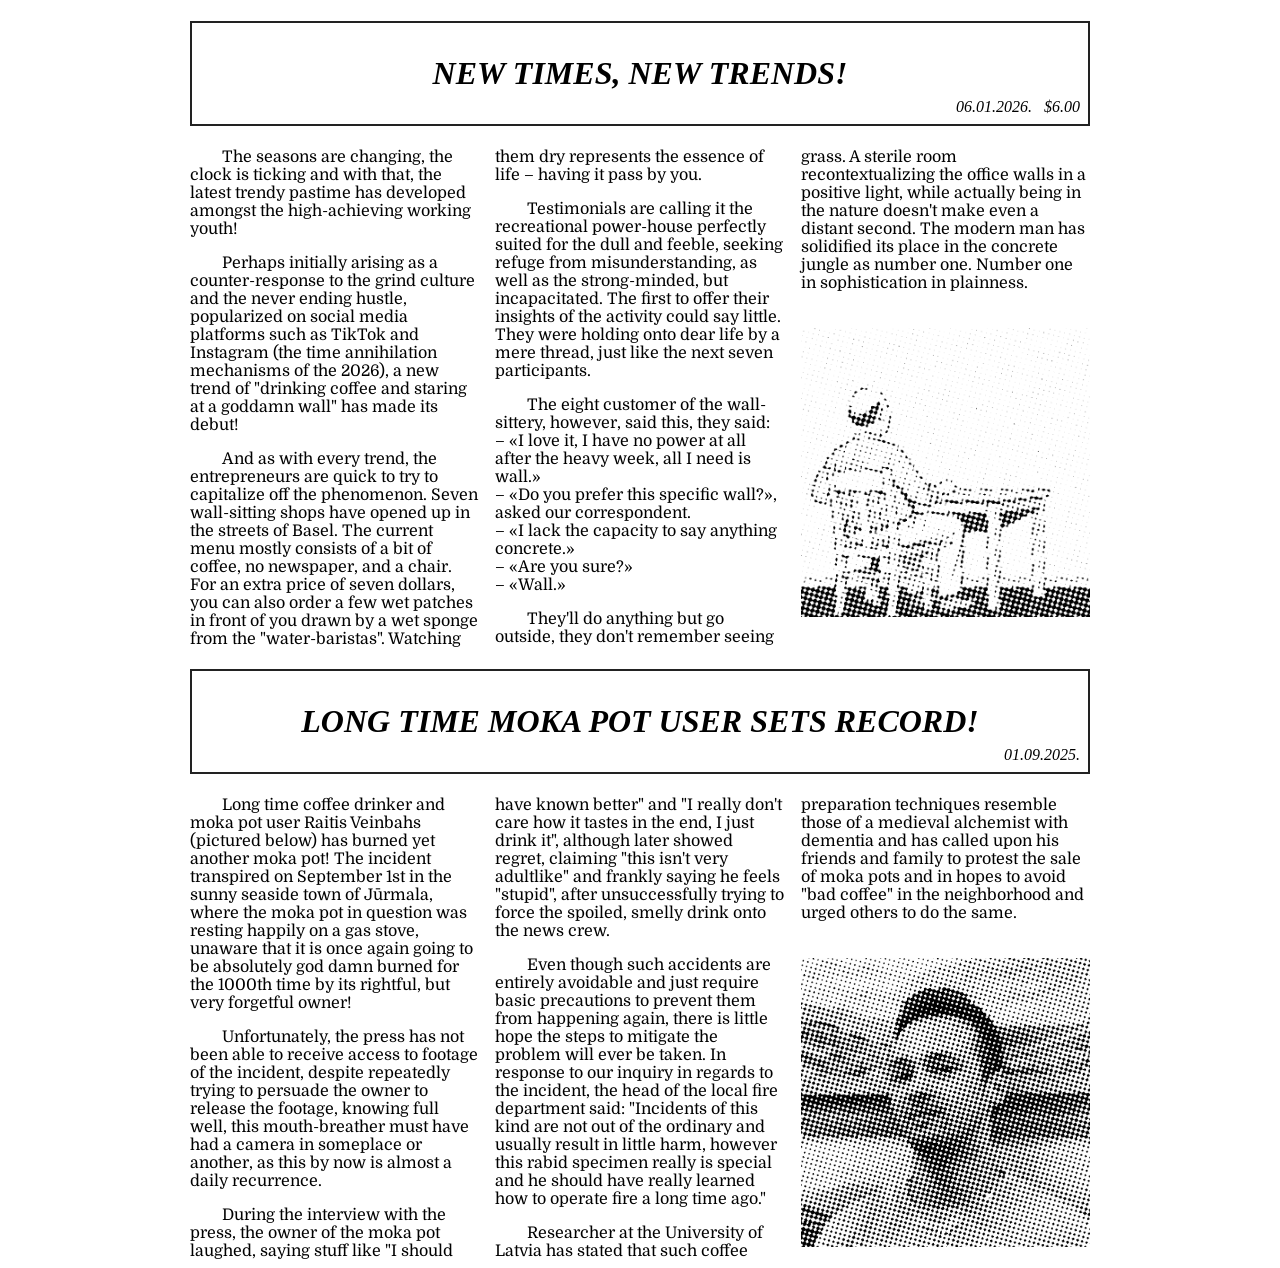
<file: index.html>
<!DOCTYPE html>
<html lang="en">
<head>
  <meta charset="UTF-8" />
  <meta name="viewport" content="width=device-width, initial-scale=1.0" />
  <meta name="description" content="Raitis Veinbahs">
  <title>raitis.veinbahs.lv</title>

  <link rel="preconnect" href="https://fonts.googleapis.com">
  <link rel="preconnect" href="https://fonts.gstatic.com" crossorigin>
  <link href="https://fonts.googleapis.com/css2?family=Domine:wght@400..700&family=Old+Standard+TT:ital,wght@0,400;0,700;1,400&display=swap" rel="stylesheet">

  <style>
    article { max-width: 900px; margin: auto; }

    .header { position: relative; font-size: 2em; margin: 0.67em 0; font-family: "Old Standard TT", serif; font-style: italic; text-align: center; text-transform: uppercase; border: 2px solid #222; }
    .header h1 { font-size: 2rem; margin: 0; padding: 1em; }
    .header sub { position: absolute; right: 0.5em; bottom: 0.5em; font-size: 1rem; }
    img { width: 100%; height: auto; padding-top: 20px; bottom: 0; }
    .text { column-count: 3; font-family: "Domine", serif; font-optical-sizing: auto; clear: both; }
    .text p:first-child { margin-top: 0; }
    p { text-indent: 2em; }

    @media (max-width: 900px) { .text { column-count: 2; } }
    @media (max-width: 500px) { .text { column-count: 1; } }
  </style>
</head>
<body>
  <article>
    <div class="header">
      <h1>New times, new trends!</h1>

      <sub>06.01.2026. &nbsp; $6.00</sub>
    </div>
    <div class="text">
      <p>
        The seasons are changing, the clock is ticking and with that, the latest trendy pastime has developed amongst the high-achieving working youth!
      </p>

      <p>
        Perhaps initially arising as a counter-response to the grind culture and the never ending hustle,
        popularized on social media platforms such as TikTok and Instagram (the time annihilation mechanisms of the 2026),
        a new trend of "drinking coffee and staring at a goddamn wall" has made its debut!
      </p>

      <p>
        And as with every trend, the entrepreneurs are quick to try to capitalize off the phenomenon.
        Seven wall-sitting shops have opened up in the streets of Basel.
        The current menu mostly consists of a bit of coffee, no newspaper, and a chair.
        For an extra price of seven dollars, you can also order a few wet patches in front of you drawn by a wet sponge from the "water-baristas".
        Watching them dry represents the essence of life – having it pass by you.
      </p>

      <p>
        Testimonials are calling it the recreational power-house perfectly suited for the dull and feeble, seeking refuge from misunderstanding,
        as well as the strong-minded, but incapacitated.
        The first to offer their insights of the activity could say little. They were holding onto dear life by a mere thread, just like the next seven participants.
      </p>

      <p>
        The eight customer of the wall-sittery, however, said this, they said: <br>
        – «I love it, I have no power at all after the heavy week, all I need is wall.» <br>
        – «Do you prefer this specific wall?», asked our correspondent. <br>
        – «I lack the capacity to say anything concrete.» <br>
        – «Are you sure?» <br>
        – «Wall.» <br>
      </p>

      <p>
        They'll do anything but go outside, they don't remember seeing grass.
        A sterile room recontextualizing the office walls in a positive light, while actually being in the nature doesn't make even a distant second.
        The modern man has solidified its place in the concrete jungle as number one. Number one in sophistication in plainness.
      </p>

      <img src="wall.png">
    </div>
  </article>

  <article>
    <div class="header">
      <h1>Long time moka pot user sets record!</h1>
      <sub>01.09.2025.</sub>
    </div>
    <div class="text">
      <p>
        Long time coffee drinker and moka pot user Raitis Veinbahs (pictured below) has burned yet another moka pot!
        The incident transpired on September 1st in the sunny seaside town of Jūrmala,
        where the moka pot in question was resting happily on a gas stove,
        unaware that it is once again going to be absolutely god damn burned for the 1000th time by its rightful,
        but very forgetful owner!
      </p>

      <p>
        Unfortunately, the press has not been able to receive access to footage of the incident,
        despite repeatedly trying to persuade the owner to release the footage, knowing full well,
        this mouth-breather must have had a camera in someplace or another, as this by now is almost a daily recurrence.
      </p>

      <p>
        During the interview with the press, the owner of the moka pot laughed, saying stuff like "I should have known better"
        and "I really don't care how it tastes in the end, I just drink it",
        although later showed regret, claiming "this isn't very adultlike" and frankly saying he feels "stupid",
        after unsuccessfully trying to force the spoiled, smelly drink onto the news crew.
      </p>

      <p>
        Even though such accidents are entirely avoidable and just require basic precautions to prevent them from happening again,
        there is little hope the steps to mitigate the problem will ever be taken.
        In response to our inquiry in regards to the incident, the head of the local fire department said:
        "Incidents of this kind are not out of the ordinary and usually result in little harm,
        however this rabid specimen really is special and he should have really learned how to operate fire a long time ago."
      </p>

      <p>
        Researcher at the University of Latvia has stated that such coffee preparation techniques resemble those of a medieval alchemist with dementia
        and has called upon his friends and family to protest the sale of moka pots and in hopes to avoid "bad coffee" in the neighborhood and urged
        others to do the same.
      </p>

      <img src="raitis.jpg">
    </div>
  </article>

  <script async src="https://www.googletagmanager.com/gtag/js?id=G-TPBQL2ZBYV"></script>
  <script>window.dataLayer = window.dataLayer || []; function gtag(){dataLayer.push(arguments);} gtag('js', new Date()); gtag('config', 'G-TPBQL2ZBYV');</script>
</body>
</html>
</file>
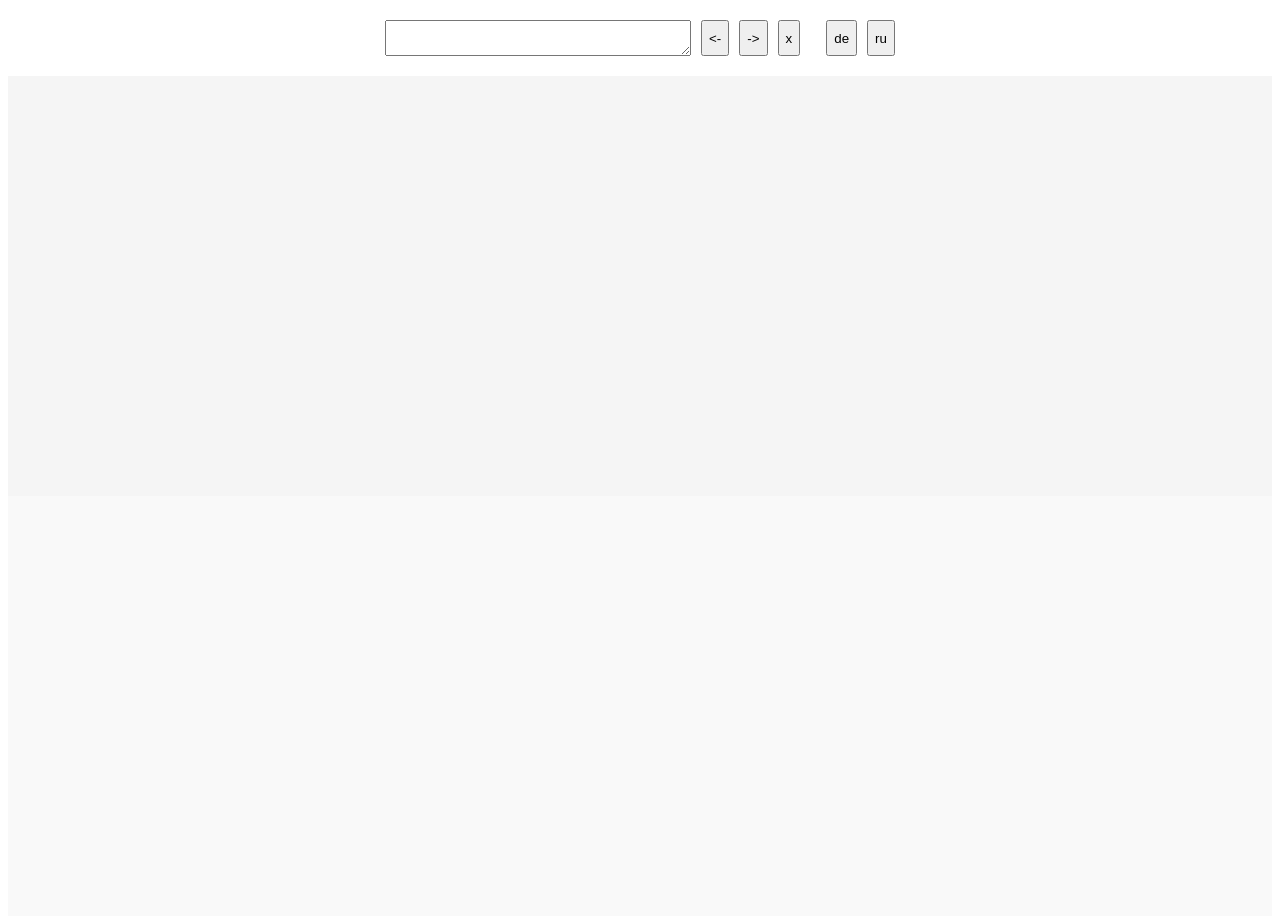
<file: dual-dictionary/index.html>
<!DOCTYPE html>
<meta charset="utf-8">
<script>
  function arrayRotate(arr, count) {
    const len = arr.length
    arr.push(...arr.splice(0, (-count % len + len) % len))
    return arr
  }

  //

  // const activeIndex = 0 // .at(activeIndex)
  const activeIndex = -1 // .at(activeIndex)

  let counter = 0
  function wordChange() {
    counter += 1
    const lastCounter = counter

    setTimeout(() => { if (lastCounter == counter) applyWord() }, 300)
  }

  function getLanguage() {
    return (new URLSearchParams(window.location.search)).get("lang") || "de"
  }

  function setAnchor(anchor) {
    location.href = "#" + anchor
  }

  function getWords() {
    const words = document.querySelector(".word").value.split(/\n/)
    return words.filter(word => word.length > 0)
  }

  function setWord(word) {
    document.querySelector(".word").value = word
  }

  function applyWord() {
    const en = document.querySelector(".en")
    const de = document.querySelector(".de")
    const count = document.querySelector(".count")

    const words = getWords()
    const wordsEnc = words.map(word => encodeURI(word))
    const wordEnc = (wordsEnc || ['']).at(activeIndex)

    count.innerText = words.length

    // console.log(`words: ${words} // wordsEnc: ${wordsEnc} // wordEnc: ${wordEnc}`)

    if (wordEnc) {
      en.src = `https://en.wiktionary.org/wiki/${wordEnc}#German`
      de.src = `https://${getLanguage()}.wiktionary.org/wiki/${wordEnc}#${wordEnc}_(Deutsch)`
    } else {
      en.src = `about:blank`
      de.src = `about:blank`
    }

    setAnchor(wordsEnc.join('-'))
  }

  const useAnchor = (event) => {
    if (location.hash.length > 2) {
      const anchor = location.hash.substr(1)
      setWord(decodeURI(anchor).replaceAll('-', '\n'))
      applyWord()
    }
  }

  const rotateWord = (direction) => {
    setWord(arrayRotate(getWords(), direction).join('\n'))
    applyWord()
  }

  const destroyWord = () => {
    const newWords = [...getWords()]
    newWords.splice(activeIndex, 1)
    setWord(newWords.join('\n'))
    applyWord()
  }

  const setLanguage = (language) => {
    const url = new URL(window.location)
    url.searchParams.set('lang', language)
    window.history.pushState({}, '', url)
    applyWord()
  }

  addEventListener("DOMContentLoaded", useAnchor)
  addEventListener("hashchange", useAnchor)
</script>
<style>
  body { margin-top: 0; }
  .container { display: flex; height: calc(100vh - 60px); flex-direction: column; }

  .ui { display: flex; flex-direction: row; justify-content: center; padding: 20px 0; }
  .word { display: block; width: 300px; font-family: sans-serif; }
  .button { display: block; margin: 0 0 0 10px; }

  .en, .de { flex-grow: 1; border: 0; }
  .en { background: #f5f5f5; }
  .de { background: #f9f9f9; }

  .count { margin: 0.5em 0 0 1em; }
</style>
<body>
  <div class="ui">
    <textarea class="word" type="text" onkeyup="wordChange()" rows=2></textarea>
    <button class="button" onclick="rotateWord(1)"><-</button>
    <button class="button" onclick="rotateWord(-1)">-></button>
    <button class="button" onclick="destroyWord()">x</button>
    <span class="count"></span>
    <button class="button" onclick="setLanguage('de')">de</button>
    <button class="button" onclick="setLanguage('ru')">ru</button>
  </div>

  <div class="container">
    <iframe class="en"></iframe>
    <iframe class="de"></iframe>
  </div>
</body>
</file>
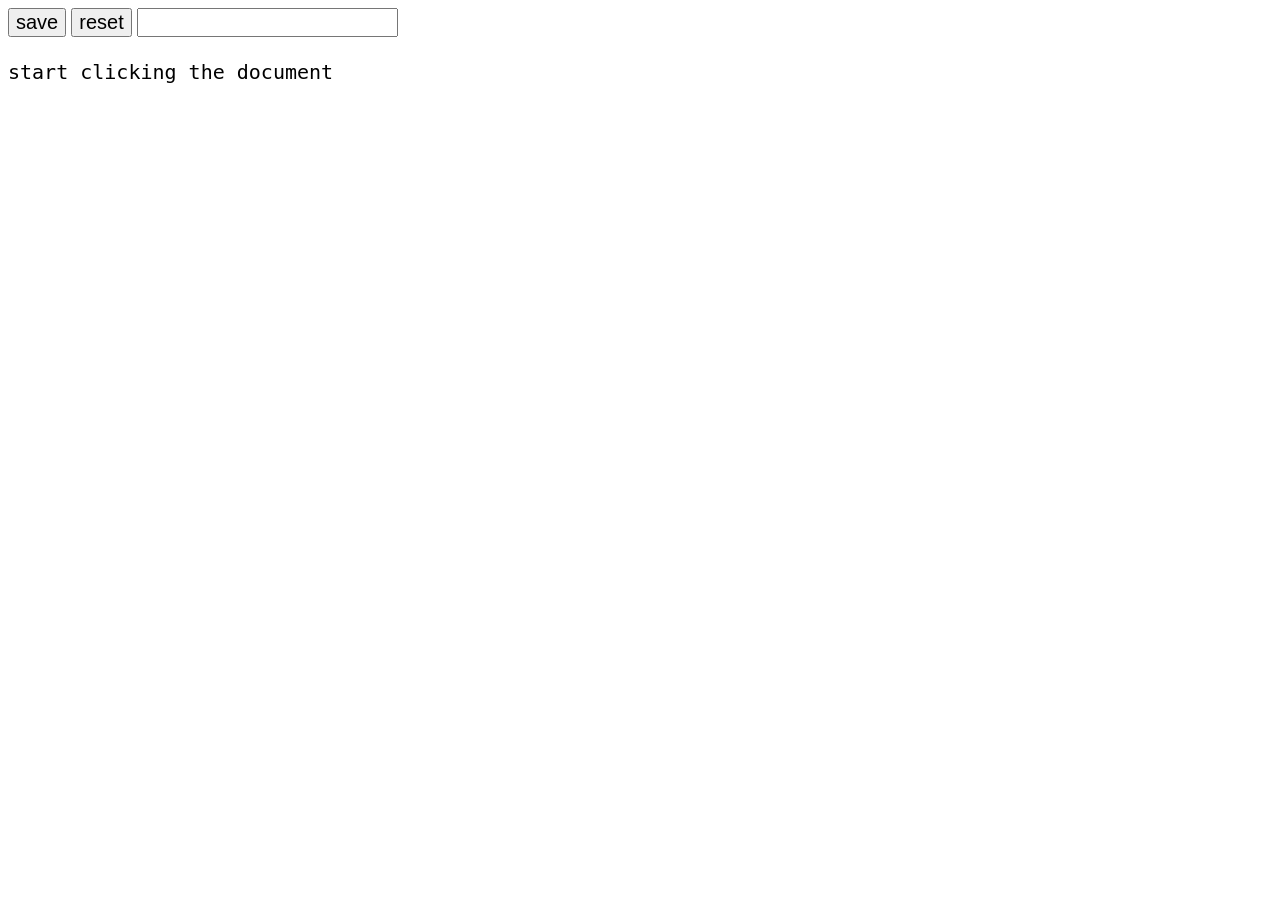
<file: gait/index.html>
<!DOCTYPE html>
<html lang="en">
<head>
<meta charset="utf-8" />
<meta name="viewport" content="width=device-width,initial-scale=1" />
<title>Measure Intervals</title>
<style>
* { font-size: 20px; }
.wrap div { flex-grow: 1; }
.times { font-family: monospace; }
.stats { font-family: monospace; }
::selection { background: transparent; }
</style>
</head>
<body>
  <button onclick="save(event)">save</button>
  <button onclick="reset(event)">reset</button>
  <input class="input" />
  <br>
  <br>
  <div class="wrap">
    <div class="times"></div>
    <div class="stats"></div>
  </div>

  <script>
    const players = []

    var clicks = []
    var last = null

    var times = document.querySelector('.times')
    var stats = document.querySelector('.stats')
    var input = document.querySelector('.input')

    function save(e) {
      e.stopPropagation()
      players.push(`${input.value || `person ${players.length + 1}`}: ${calc()}`)
      clicks = []
      input.value = ''
      last = null
      render()
    }

    function reset(e) {
      e.stopPropagation()
      clicks = []
      last = null
      render()
    }

    function now() {
      return roundN(new Date().getTime() / 1000, 3)
    }

    function roundN(n, r) {
      var c = Math.pow(10, r)
      return Math.round(n * c) / c
    }

    function avg(x) {
      return x.reduce((a,b) => a + b, 0) / x.length
    }

    function middlePointPercDiff(a, b) {
      if (a === NaN || b === NaN) return ``

      return roundN((a - b) / ((a + b) / 2) * 100, 1)
    }

    function calc() {
      if (players.length != 0 && last == null) return `-`
      if (players.length != 0 && last != null && clicks.length == 0) return `one more`
      if (clicks.length == 0 && players.length != 0) return ``
      if (clicks.length == 0) return `start clicking the document`

      const left = clicks.filter((_, idx) => idx % 2 == 0)
      const right = clicks.filter((_, idx) => idx % 2 == 1)

      const lavg = roundN(avg(left), 3)
      const ravg = roundN(avg(right), 3)
      const perc = middlePointPercDiff(lavg, ravg)

      return `left ${lavg}, right ${ravg}, ${Math.abs(middlePointPercDiff(lavg, ravg))}%`
    }

    function render() {
      stats.innerHTML = `${players.concat([calc()]).join('<br>')}`
    }

    function click(e) {
      if (e.target.tagName != 'HTML') return

      if (last) clicks.push(now() - last)
      last = now()
      render()
    }

    document.querySelector('html').addEventListener('click', click)
    document.addEventListener('DOMContentLoaded', _ => render())
  </script>
</body>
</html>
</file>
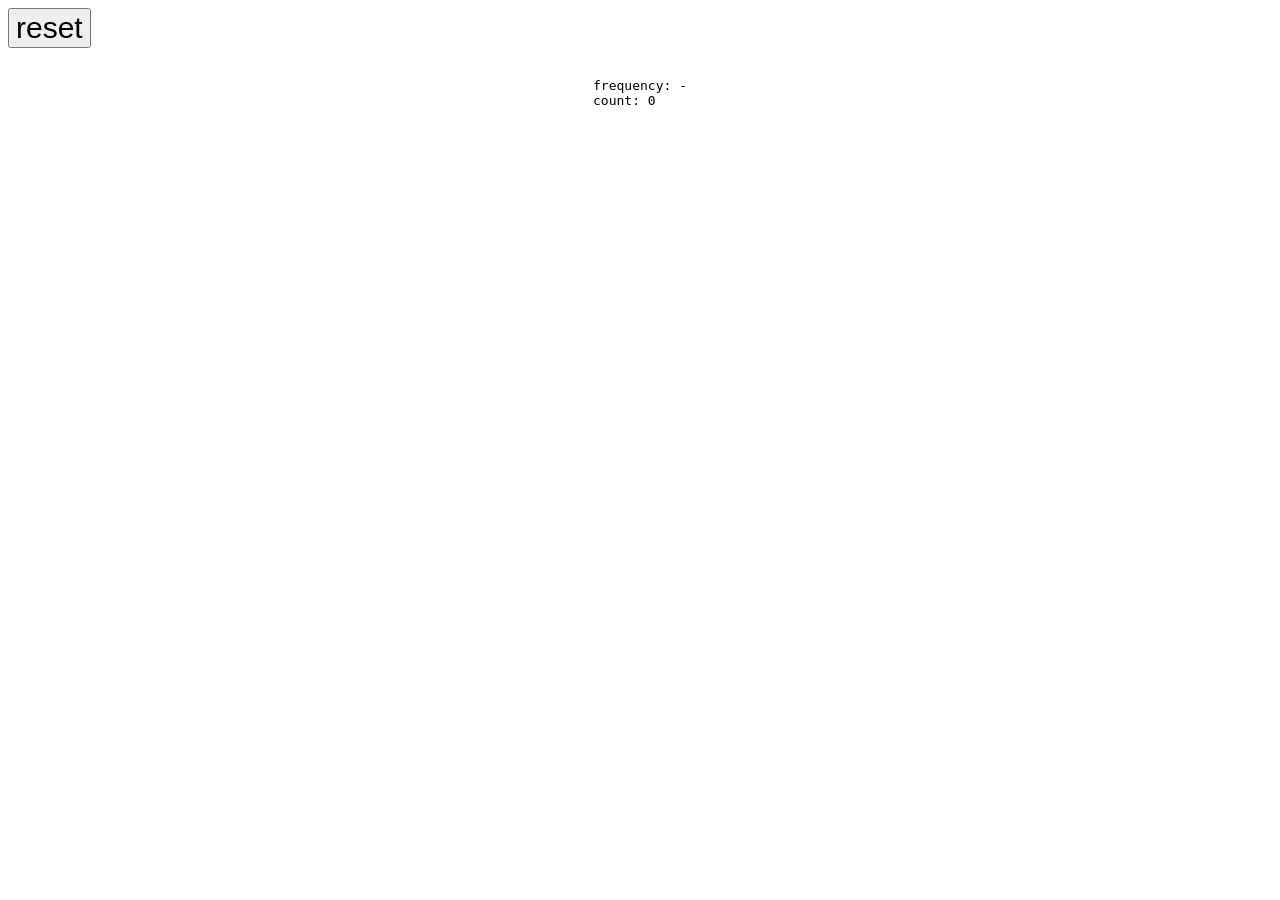
<file: measure-intervals/index.html>
<!DOCTYPE html>
<html lang="en">
<head>
<meta charset="utf-8" />
<meta name="viewport" content="width=device-width,initial-scale=1" />
<title>Measure Intervals</title>
<style>
button { font-size: 30px; margin-bottom: 30px; }
.wrap { display: flex; justify-content: column; }
.wrap div { flex-grow: 1; }
.times { font-family: monospace; }
.stats { font-family: monospace; }
::selection { background: transparent; }
</style>
</head>
<body>
  <button onclick="reset">reset</button>
  <div class="wrap">
    <div class="times"></div>
    <div class="stats"></div>
  </div>

  <script>
    function seconds() {
      return new Date().getTime() / 1000
    }

    function roundN(n, r) {
      var c = Math.pow(10, r)
      return Math.round(n * c) / c
    }

    function updates(now) {
      var freq = roundN((now - start) / clicks.length, 2)
      stats.innerHTML = `frequency: ${clicks.length ? freq : '-'}<br>`
      stats.innerHTML += `count: ${clicks.length}`
    }

    function add() {
      var now = seconds()
      var time = roundN(now - start, 2)
      clicks = clicks.concat([time])
      times.innerHTML = clicks.join('<br>')

      updates(now)
    }

    var clicks = []
    var start = seconds()

    var times = document.querySelector('.times')
    var stats = document.querySelector('.stats')
    document.querySelector('html').addEventListener('click', add)
    document.addEventListener('DOMContentLoaded', _ => updates(start))
  </script>
</body>
</html>
</file>
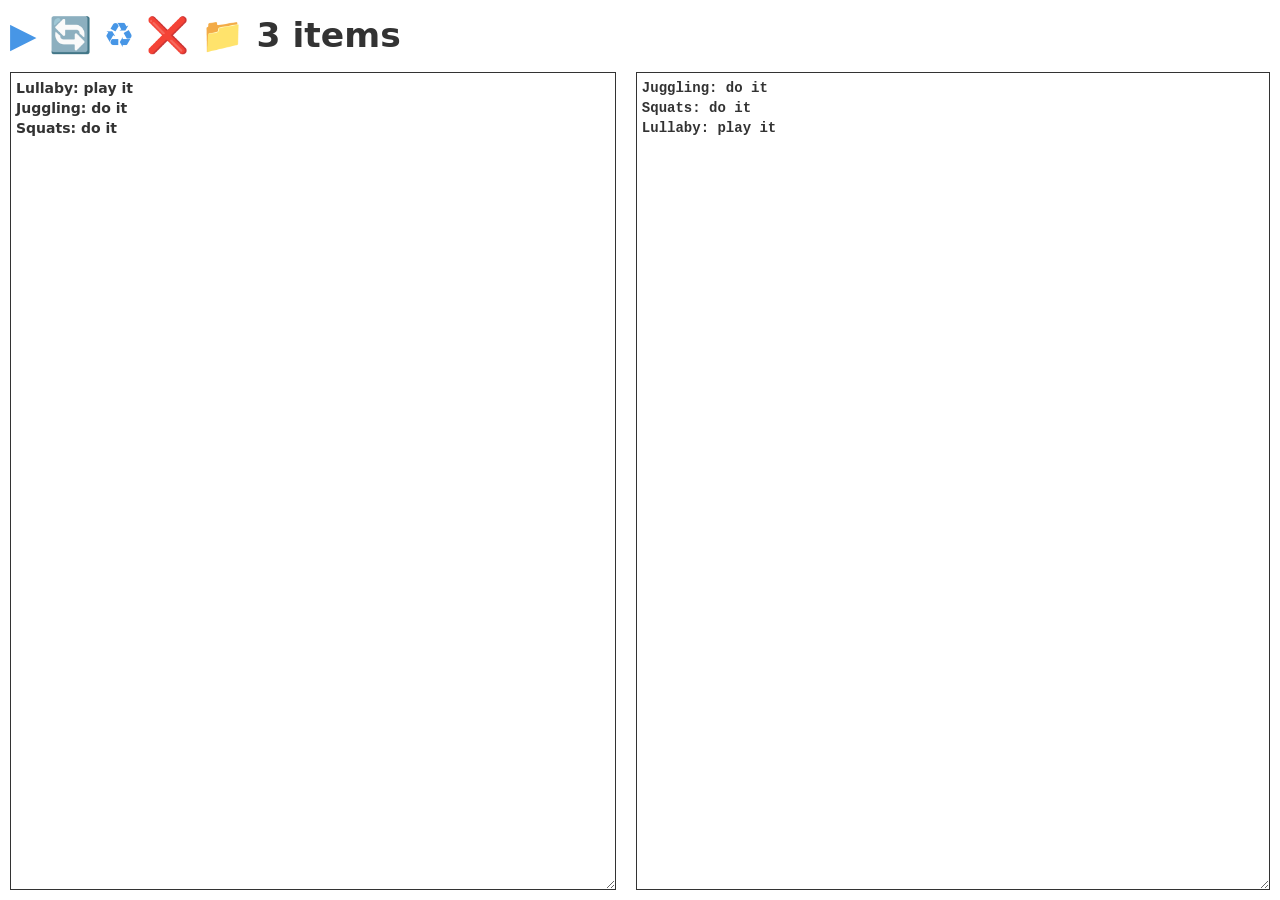
<file: perflab/index.html>
<!doctype html>
<html lang="en">
  <head>
    <meta charset="UTF-8" />
    <meta name="viewport" content="width=device-width, initial-scale=1.0" />
    <title>perflab</title>
    <link href="[data-uri]" rel="icon" type="image/x-icon" />
    <script type="module" crossorigin src="/perflab/assets/index-Dj_POq2W.js"></script>
    <link rel="stylesheet" crossorigin href="/perflab/assets/index-BWR6s9Y_.css">
  </head>
  <body>
    <div id="root"></div>
  </body>
</html>
</file>
<file: perflab/assets/index-BWR6s9Y_.css>
:root{--bg: white;--fg: #333}html,body{height:100%;margin:0;background:var(--bg);color:var(--fg);font-family:system-ui,-apple-system,Segoe UI,Roboto,Helvetica Neue,Arial;overflow:hidden}/*! tailwindcss v4.1.18 | MIT License | https://tailwindcss.com */@layer properties{@supports (((-webkit-hyphens:none)) and (not (margin-trim:inline))) or ((-moz-orient:inline) and (not (color:rgb(from red r g b)))){*,:before,:after,::backdrop{--tw-scale-x:1;--tw-scale-y:1;--tw-scale-z:1;--tw-rotate-x:initial;--tw-rotate-y:initial;--tw-rotate-z:initial;--tw-skew-x:initial;--tw-skew-y:initial;--tw-border-style:solid;--tw-leading:initial;--tw-ordinal:initial;--tw-slashed-zero:initial;--tw-numeric-figure:initial;--tw-numeric-spacing:initial;--tw-numeric-fraction:initial;--tw-shadow:0 0 #0000;--tw-shadow-color:initial;--tw-shadow-alpha:100%;--tw-inset-shadow:0 0 #0000;--tw-inset-shadow-color:initial;--tw-inset-shadow-alpha:100%;--tw-ring-color:initial;--tw-ring-shadow:0 0 #0000;--tw-inset-ring-color:initial;--tw-inset-ring-shadow:0 0 #0000;--tw-ring-inset:initial;--tw-ring-offset-width:0px;--tw-ring-offset-color:#fff;--tw-ring-offset-shadow:0 0 #0000;--tw-outline-style:solid;--tw-blur:initial;--tw-brightness:initial;--tw-contrast:initial;--tw-grayscale:initial;--tw-hue-rotate:initial;--tw-invert:initial;--tw-opacity:initial;--tw-saturate:initial;--tw-sepia:initial;--tw-drop-shadow:initial;--tw-drop-shadow-color:initial;--tw-drop-shadow-alpha:100%;--tw-drop-shadow-size:initial;--tw-ease:initial}}}@layer theme{:root,:host{--font-sans:ui-sans-serif,system-ui,sans-serif,"Apple Color Emoji","Segoe UI Emoji","Segoe UI Symbol","Noto Color Emoji";--font-mono:ui-monospace,SFMono-Regular,Menlo,Monaco,Consolas,"Liberation Mono","Courier New",monospace;--color-red-600:oklch(57.7% .245 27.325);--color-gray-100:oklch(96.7% .003 264.542);--color-gray-500:oklch(55.1% .027 264.364);--color-black:#000;--color-white:#fff;--spacing:.25rem;--text-xs:.75rem;--text-xs--line-height:calc(1/.75);--text-sm:.875rem;--text-sm--line-height:calc(1.25/.875);--ease-in:cubic-bezier(.4,0,1,1);--ease-out:cubic-bezier(0,0,.2,1);--default-transition-duration:.15s;--default-transition-timing-function:cubic-bezier(.4,0,.2,1);--default-font-family:var(--font-sans);--default-mono-font-family:var(--font-mono)}}@layer base{*,:after,:before,::backdrop{box-sizing:border-box;border:0 solid;margin:0;padding:0}::file-selector-button{box-sizing:border-box;border:0 solid;margin:0;padding:0}html,:host{-webkit-text-size-adjust:100%;tab-size:4;line-height:1.5;font-family:var(--default-font-family,ui-sans-serif,system-ui,sans-serif,"Apple Color Emoji","Segoe UI Emoji","Segoe UI Symbol","Noto Color Emoji");font-feature-settings:var(--default-font-feature-settings,normal);font-variation-settings:var(--default-font-variation-settings,normal);-webkit-tap-highlight-color:transparent}hr{height:0;color:inherit;border-top-width:1px}abbr:where([title]){-webkit-text-decoration:underline dotted;text-decoration:underline dotted}h1,h2,h3,h4,h5,h6{font-size:inherit;font-weight:inherit}a{color:inherit;-webkit-text-decoration:inherit;text-decoration:inherit}b,strong{font-weight:bolder}code,kbd,samp,pre{font-family:var(--default-mono-font-family,ui-monospace,SFMono-Regular,Menlo,Monaco,Consolas,"Liberation Mono","Courier New",monospace);font-feature-settings:var(--default-mono-font-feature-settings,normal);font-variation-settings:var(--default-mono-font-variation-settings,normal);font-size:1em}small{font-size:80%}sub,sup{vertical-align:baseline;font-size:75%;line-height:0;position:relative}sub{bottom:-.25em}sup{top:-.5em}table{text-indent:0;border-color:inherit;border-collapse:collapse}:-moz-focusring{outline:auto}progress{vertical-align:baseline}summary{display:list-item}ol,ul,menu{list-style:none}img,svg,video,canvas,audio,iframe,embed,object{vertical-align:middle;display:block}img,video{max-width:100%;height:auto}button,input,select,optgroup,textarea{font:inherit;font-feature-settings:inherit;font-variation-settings:inherit;letter-spacing:inherit;color:inherit;opacity:1;background-color:#0000;border-radius:0}::file-selector-button{font:inherit;font-feature-settings:inherit;font-variation-settings:inherit;letter-spacing:inherit;color:inherit;opacity:1;background-color:#0000;border-radius:0}:where(select:is([multiple],[size])) optgroup{font-weight:bolder}:where(select:is([multiple],[size])) optgroup option{padding-inline-start:20px}::file-selector-button{margin-inline-end:4px}::placeholder{opacity:1}@supports (not ((-webkit-appearance:-apple-pay-button))) or (contain-intrinsic-size:1px){::placeholder{color:currentColor}@supports (color:color-mix(in lab,red,red)){::placeholder{color:color-mix(in oklab,currentcolor 50%,transparent)}}}textarea{resize:vertical}::-webkit-search-decoration{-webkit-appearance:none}::-webkit-date-and-time-value{min-height:1lh;text-align:inherit}::-webkit-datetime-edit{display:inline-flex}::-webkit-datetime-edit-fields-wrapper{padding:0}::-webkit-datetime-edit{padding-block:0}::-webkit-datetime-edit-year-field{padding-block:0}::-webkit-datetime-edit-month-field{padding-block:0}::-webkit-datetime-edit-day-field{padding-block:0}::-webkit-datetime-edit-hour-field{padding-block:0}::-webkit-datetime-edit-minute-field{padding-block:0}::-webkit-datetime-edit-second-field{padding-block:0}::-webkit-datetime-edit-millisecond-field{padding-block:0}::-webkit-datetime-edit-meridiem-field{padding-block:0}::-webkit-calendar-picker-indicator{line-height:1}:-moz-ui-invalid{box-shadow:none}button,input:where([type=button],[type=reset],[type=submit]){appearance:button}::file-selector-button{appearance:button}::-webkit-inner-spin-button{height:auto}::-webkit-outer-spin-button{height:auto}[hidden]:where(:not([hidden=until-found])){display:none!important}}@layer components;@layer utilities{.\@container{container-type:inline-size}.collapse{visibility:collapse}.invisible{visibility:hidden}.visible{visibility:visible}.\!static{position:static!important}.absolute{position:absolute}.fixed{position:fixed}.relative{position:relative}.static{position:static}.sticky{position:sticky}.top-0{top:calc(var(--spacing)*0)}.top-6{top:calc(var(--spacing)*6)}.left-0{left:calc(var(--spacing)*0)}.isolate{isolation:isolate}.z-10{z-index:10}.\!container{width:100%!important}@media (min-width:40rem){.\!container{max-width:40rem!important}}@media (min-width:48rem){.\!container{max-width:48rem!important}}@media (min-width:64rem){.\!container{max-width:64rem!important}}@media (min-width:80rem){.\!container{max-width:80rem!important}}@media (min-width:96rem){.\!container{max-width:96rem!important}}.container{width:100%}@media (min-width:40rem){.container{max-width:40rem}}@media (min-width:48rem){.container{max-width:48rem}}@media (min-width:64rem){.container{max-width:64rem}}@media (min-width:80rem){.container{max-width:80rem}}@media (min-width:96rem){.container{max-width:96rem}}.mt-1{margin-top:calc(var(--spacing)*1)}.mt-940{margin-top:calc(var(--spacing)*940)}.block{display:block}.contents{display:contents}.flex{display:flex}.grid{display:grid}.hidden{display:none}.inline{display:inline}.inline-block{display:inline-block}.table{display:table}.size-1{width:calc(var(--spacing)*1);height:calc(var(--spacing)*1)}.h-dvh{height:100dvh}.h-full{height:100%}.max-h-80{max-height:calc(var(--spacing)*80)}.min-h-0{min-height:calc(var(--spacing)*0)}.w-72{width:calc(var(--spacing)*72)}.w-\[4em\]{width:4em}.w-\[7em\]{width:7em}.w-\[80\%\]{width:80%}.w-\[100dvw\]{width:100dvw}.w-\[100dvwh\]{width:100dvwh}.w-full{width:100%}.max-w-full{max-width:100%}.flex-1{flex:1}.shrink{flex-shrink:1}.shrink-0{flex-shrink:0}.flex-grow,.grow{flex-grow:1}.scale-15878{--tw-scale-x:15878%;--tw-scale-y:15878%;--tw-scale-z:15878%;scale:var(--tw-scale-x)var(--tw-scale-y)}.rotate-180{rotate:180deg}.transform{transform:var(--tw-rotate-x,)var(--tw-rotate-y,)var(--tw-rotate-z,)var(--tw-skew-x,)var(--tw-skew-y,)}.cursor-pointer{cursor:pointer}.resize{resize:both}.flex-col{flex-direction:column}.flex-row{flex-direction:row}.flex-wrap{flex-wrap:wrap}.content-center{align-content:center}.items-center{align-items:center}.justify-between{justify-content:space-between}.justify-center{justify-content:center}.gap-3{gap:calc(var(--spacing)*3)}.truncate{text-overflow:ellipsis;white-space:nowrap;overflow:hidden}.overflow-auto{overflow:auto}.overflow-y-auto{overflow-y:auto}.rounded{border-radius:.25rem}.border{border-style:var(--tw-border-style);border-width:1px}.border-t{border-top-style:var(--tw-border-style);border-top-width:1px}.bg-white{background-color:var(--color-white)}.object-contain{object-fit:contain}.p-1{padding:calc(var(--spacing)*1)}.p-2{padding:calc(var(--spacing)*2)}.p-3{padding:calc(var(--spacing)*3)}.p-4{padding:calc(var(--spacing)*4)}.p-\[1px\]{padding:1px}.p-\[2px\]{padding:2px}.p-\[5px\]{padding:5px}.p-\[10px\]{padding:10px}.px-1{padding-inline:calc(var(--spacing)*1)}.px-2{padding-inline:calc(var(--spacing)*2)}.px-3{padding-inline:calc(var(--spacing)*3)}.px-4{padding-inline:calc(var(--spacing)*4)}.px-5{padding-inline:calc(var(--spacing)*5)}.py-0\.5{padding-block:calc(var(--spacing)*.5)}.pt-1{padding-top:calc(var(--spacing)*1)}.pt-2{padding-top:calc(var(--spacing)*2)}.pr-3{padding-right:calc(var(--spacing)*3)}.pr-4{padding-right:calc(var(--spacing)*4)}.pb-2{padding-bottom:calc(var(--spacing)*2)}.pb-3{padding-bottom:calc(var(--spacing)*3)}.pl-3{padding-left:calc(var(--spacing)*3)}.pl-58661{padding-left:calc(var(--spacing)*58661)}.pl-\[10px\]{padding-left:10px}.text-center{text-align:center}.text-left{text-align:left}.text-right{text-align:right}.font-mono{font-family:var(--font-mono)}.text-sm{font-size:var(--text-sm);line-height:var(--tw-leading,var(--text-sm--line-height))}.text-xs{font-size:var(--text-xs);line-height:var(--tw-leading,var(--text-xs--line-height))}.leading-77677{--tw-leading:calc(var(--spacing)*77677);line-height:calc(var(--spacing)*77677)}.leading-\[0\]{--tw-leading:0;line-height:0}.text-wrap{text-wrap:wrap}.break-words{overflow-wrap:break-word}.text-\[\#888\]{color:#888}.text-\[\#f4f4f4\]{color:#f4f4f4}.text-black{color:var(--color-black)}.text-gray-500{color:var(--color-gray-500)}.text-red-600{color:var(--color-red-600)}.capitalize{text-transform:capitalize}.lowercase{text-transform:lowercase}.uppercase{text-transform:uppercase}.italic{font-style:italic}.ordinal{--tw-ordinal:ordinal;font-variant-numeric:var(--tw-ordinal,)var(--tw-slashed-zero,)var(--tw-numeric-figure,)var(--tw-numeric-spacing,)var(--tw-numeric-fraction,)}.underline{text-decoration-line:underline}.antialiased{-webkit-font-smoothing:antialiased;-moz-osx-font-smoothing:grayscale}.shadow{--tw-shadow:0 1px 3px 0 var(--tw-shadow-color,#0000001a),0 1px 2px -1px var(--tw-shadow-color,#0000001a);box-shadow:var(--tw-inset-shadow),var(--tw-inset-ring-shadow),var(--tw-ring-offset-shadow),var(--tw-ring-shadow),var(--tw-shadow)}.shadow-lg{--tw-shadow:0 10px 15px -3px var(--tw-shadow-color,#0000001a),0 4px 6px -4px var(--tw-shadow-color,#0000001a);box-shadow:var(--tw-inset-shadow),var(--tw-inset-ring-shadow),var(--tw-ring-offset-shadow),var(--tw-ring-shadow),var(--tw-shadow)}.ring{--tw-ring-shadow:var(--tw-ring-inset,)0 0 0 calc(1px + var(--tw-ring-offset-width))var(--tw-ring-color,currentcolor);box-shadow:var(--tw-inset-shadow),var(--tw-inset-ring-shadow),var(--tw-ring-offset-shadow),var(--tw-ring-shadow),var(--tw-shadow)}.outline{outline-style:var(--tw-outline-style);outline-width:1px}.outline-18360{outline-style:var(--tw-outline-style);outline-width:18360px}.blur{--tw-blur:blur(8px);filter:var(--tw-blur,)var(--tw-brightness,)var(--tw-contrast,)var(--tw-grayscale,)var(--tw-hue-rotate,)var(--tw-invert,)var(--tw-saturate,)var(--tw-sepia,)var(--tw-drop-shadow,)}.grayscale{--tw-grayscale:grayscale(100%);filter:var(--tw-blur,)var(--tw-brightness,)var(--tw-contrast,)var(--tw-grayscale,)var(--tw-hue-rotate,)var(--tw-invert,)var(--tw-saturate,)var(--tw-sepia,)var(--tw-drop-shadow,)}.invert{--tw-invert:invert(100%);filter:var(--tw-blur,)var(--tw-brightness,)var(--tw-contrast,)var(--tw-grayscale,)var(--tw-hue-rotate,)var(--tw-invert,)var(--tw-saturate,)var(--tw-sepia,)var(--tw-drop-shadow,)}.sepia{--tw-sepia:sepia(100%);filter:var(--tw-blur,)var(--tw-brightness,)var(--tw-contrast,)var(--tw-grayscale,)var(--tw-hue-rotate,)var(--tw-invert,)var(--tw-saturate,)var(--tw-sepia,)var(--tw-drop-shadow,)}.filter{filter:var(--tw-blur,)var(--tw-brightness,)var(--tw-contrast,)var(--tw-grayscale,)var(--tw-hue-rotate,)var(--tw-invert,)var(--tw-saturate,)var(--tw-sepia,)var(--tw-drop-shadow,)}.transition{transition-property:color,background-color,border-color,outline-color,text-decoration-color,fill,stroke,--tw-gradient-from,--tw-gradient-via,--tw-gradient-to,opacity,box-shadow,transform,translate,scale,rotate,filter,-webkit-backdrop-filter,backdrop-filter,display,content-visibility,overlay,pointer-events;transition-timing-function:var(--tw-ease,var(--default-transition-timing-function));transition-duration:var(--tw-duration,var(--default-transition-duration))}.ease-in{--tw-ease:var(--ease-in);transition-timing-function:var(--ease-in)}.ease-out{--tw-ease:var(--ease-out);transition-timing-function:var(--ease-out)}.select-none{-webkit-user-select:none;user-select:none}.\[a\:x\]{a:x}.\[hw\:1\]{hw:1}.\[mailto\:marco-oweber\@gmx\.de\]{mailto:marco-oweber@gmx.de}.\[nix-shell\:\~\]{nix-shell:~}.\[plughw\:1\,0\]{plughw:1,0}.\[rightalt\:G\]{rightalt:G}.\[testenv\:docs\]{testenv:docs}.\[tool\:pytest\]{tool:pytest}.\[translation\:info\]{translation:info}.\[tytso\:19940520\.0036EDT\]{tytso:19940500EDT}.\[vhost\:www\.example\.com\]{vhost:www.example.com}@media (hover:hover){.hover\:bg-gray-100:hover{background-color:var(--color-gray-100)}}.\[\`\/\`\]\:inline:is(),.\[keyz\]\:inline:is(keyz){display:inline}}html,body{width:100dvw;height:100dvh;overflow:hidden}*{touch-action:manipulation}a{color:#4796e6}.randomize{text-wrap:nowrap;font-size:calc(.75em + 2.5vmin);font-weight:700}.sidebar-toggle{z-index:11;color:#000;cursor:pointer;background:0 0;border:none;padding:.2em .6em;font-size:1.4em;position:fixed;top:0;right:0}.sidebar{z-index:10;background:#fff;width:200px;height:100dvh;padding-top:2.5em;transition:transform .2s;position:fixed;top:0;right:0;overflow-y:auto;transform:translate(100%);box-shadow:-2px 0 8px #00000026}.sidebar-open{transform:translate(0)}.sidebar-item{cursor:pointer;color:#333;padding:.6em 1em;font-size:1.1em}.sidebar-item:hover{background:#f0f0f0}.sidebar-item-active{background:#e8e8ff;font-weight:700}.sidebar-version{color:#999;font-family:monospace;font-size:.75em;position:absolute;bottom:5px;left:5px}.burst{width:0;height:0;position:absolute;top:85%;left:50%}.burst span{opacity:0;font-size:3.5em;line-height:1;animation:.65s ease-out forwards burstA,.65s ease-out forwards burstB;position:absolute;transform:translate(-50%,-50%)scale(.2)}@keyframes burstA{0%{opacity:0;transform:translate(-50%,-50%)scale(.2)}50%{opacity:1;transform:translate(-50%,-50%)scale(.8)}to{opacity:0;transform:translate(-50%,-50%)scale(1.4)}}@keyframes burstB{0%{transform:translate(-50%,-50%)scale(.2)}to{transform:translate(-50%,-50%)scale(1.4)}}.typer{flex-direction:column;align-items:center;width:100%;font-weight:400;display:flex}.typer-box{flex-direction:column;gap:.5rem;width:100%;display:flex}.typer .smooth-line-container{width:100vw;padding:.75rem 0;overflow:hidden;-webkit-mask-image:linear-gradient(90deg,#0000,#000 15% 85%,#0000);mask-image:linear-gradient(90deg,#0000,#000 15% 85%,#0000)}.typer .smooth-line{white-space:pre;will-change:transform;width:max-content;margin:0;position:relative}.typer .smooth-line>*{font-family:monospace;position:relative}.typer input{-webkit-user-select:text;user-select:text;background:0 0;border:2px solid #ccc;align-self:center;width:min(30em,90%);padding:.5rem;font-family:monospace;font-size:1rem}.typer input:focus{border-color:#888;outline:none}.typer input.incorrect{background-color:#f0a3a3}.typer .correct{color:#4caf50}.typer .incorrect{color:#803333;background-color:#f0a3a3}.typer .underline{text-decoration:underline}.typer .untyped{color:#000}.typer .blinker:before{content:"";background-color:#000;border-radius:25px;width:2px;height:100%;animation:1s 1s infinite typer-blink;position:absolute;left:-1px}@keyframes typer-blink{0%,to{opacity:1}50%{opacity:0}}.typer-stats{color:#666;font-size:1rem}@property --tw-scale-x{syntax:"*";inherits:false;initial-value:1}@property --tw-scale-y{syntax:"*";inherits:false;initial-value:1}@property --tw-scale-z{syntax:"*";inherits:false;initial-value:1}@property --tw-rotate-x{syntax:"*";inherits:false}@property --tw-rotate-y{syntax:"*";inherits:false}@property --tw-rotate-z{syntax:"*";inherits:false}@property --tw-skew-x{syntax:"*";inherits:false}@property --tw-skew-y{syntax:"*";inherits:false}@property --tw-border-style{syntax:"*";inherits:false;initial-value:solid}@property --tw-leading{syntax:"*";inherits:false}@property --tw-ordinal{syntax:"*";inherits:false}@property --tw-slashed-zero{syntax:"*";inherits:false}@property --tw-numeric-figure{syntax:"*";inherits:false}@property --tw-numeric-spacing{syntax:"*";inherits:false}@property --tw-numeric-fraction{syntax:"*";inherits:false}@property --tw-shadow{syntax:"*";inherits:false;initial-value:0 0 #0000}@property --tw-shadow-color{syntax:"*";inherits:false}@property --tw-shadow-alpha{syntax:"<percentage>";inherits:false;initial-value:100%}@property --tw-inset-shadow{syntax:"*";inherits:false;initial-value:0 0 #0000}@property --tw-inset-shadow-color{syntax:"*";inherits:false}@property --tw-inset-shadow-alpha{syntax:"<percentage>";inherits:false;initial-value:100%}@property --tw-ring-color{syntax:"*";inherits:false}@property --tw-ring-shadow{syntax:"*";inherits:false;initial-value:0 0 #0000}@property --tw-inset-ring-color{syntax:"*";inherits:false}@property --tw-inset-ring-shadow{syntax:"*";inherits:false;initial-value:0 0 #0000}@property --tw-ring-inset{syntax:"*";inherits:false}@property --tw-ring-offset-width{syntax:"<length>";inherits:false;initial-value:0}@property --tw-ring-offset-color{syntax:"*";inherits:false;initial-value:#fff}@property --tw-ring-offset-shadow{syntax:"*";inherits:false;initial-value:0 0 #0000}@property --tw-outline-style{syntax:"*";inherits:false;initial-value:solid}@property --tw-blur{syntax:"*";inherits:false}@property --tw-brightness{syntax:"*";inherits:false}@property --tw-contrast{syntax:"*";inherits:false}@property --tw-grayscale{syntax:"*";inherits:false}@property --tw-hue-rotate{syntax:"*";inherits:false}@property --tw-invert{syntax:"*";inherits:false}@property --tw-opacity{syntax:"*";inherits:false}@property --tw-saturate{syntax:"*";inherits:false}@property --tw-sepia{syntax:"*";inherits:false}@property --tw-drop-shadow{syntax:"*";inherits:false}@property --tw-drop-shadow-color{syntax:"*";inherits:false}@property --tw-drop-shadow-alpha{syntax:"<percentage>";inherits:false;initial-value:100%}@property --tw-drop-shadow-size{syntax:"*";inherits:false}@property --tw-ease{syntax:"*";inherits:false}.card-menu{position:fixed;inset:0;z-index:20;background:#fff6;display:flex;flex-direction:column;align-items:center;justify-content:center;gap:.6em;padding:16px}.card-menu button{background:#fff;border:none;border-radius:8px;min-width:10em;padding:.7em 1.5em;font-size:1.2em;text-transform:uppercase;letter-spacing:.05em;box-shadow:0 2px 10px #00000026}.card-menu-reviews,.card-menu-undone{color:#000;font-weight:700}.card-menu-close{color:#4796e6;font-weight:400}.review-table{position:relative;flex:none;overflow-x:auto;background:#fff;color:#000;font-size:16px;font-weight:400;padding:2.2em 1em 1em}.review-table-close{position:absolute;top:0;right:0;color:#000;font-size:1.4em;padding:.2em .6em;cursor:pointer}.review-table-quota{text-align:center;margin-bottom:.6em}.review-table table{border-collapse:collapse;white-space:nowrap;font-variant-numeric:tabular-nums;margin:0 auto}.review-table-total td{font-weight:700}.review-table th,.review-table td{border:1px solid #ddd;padding:.2em .6em;text-align:left}
</file>
